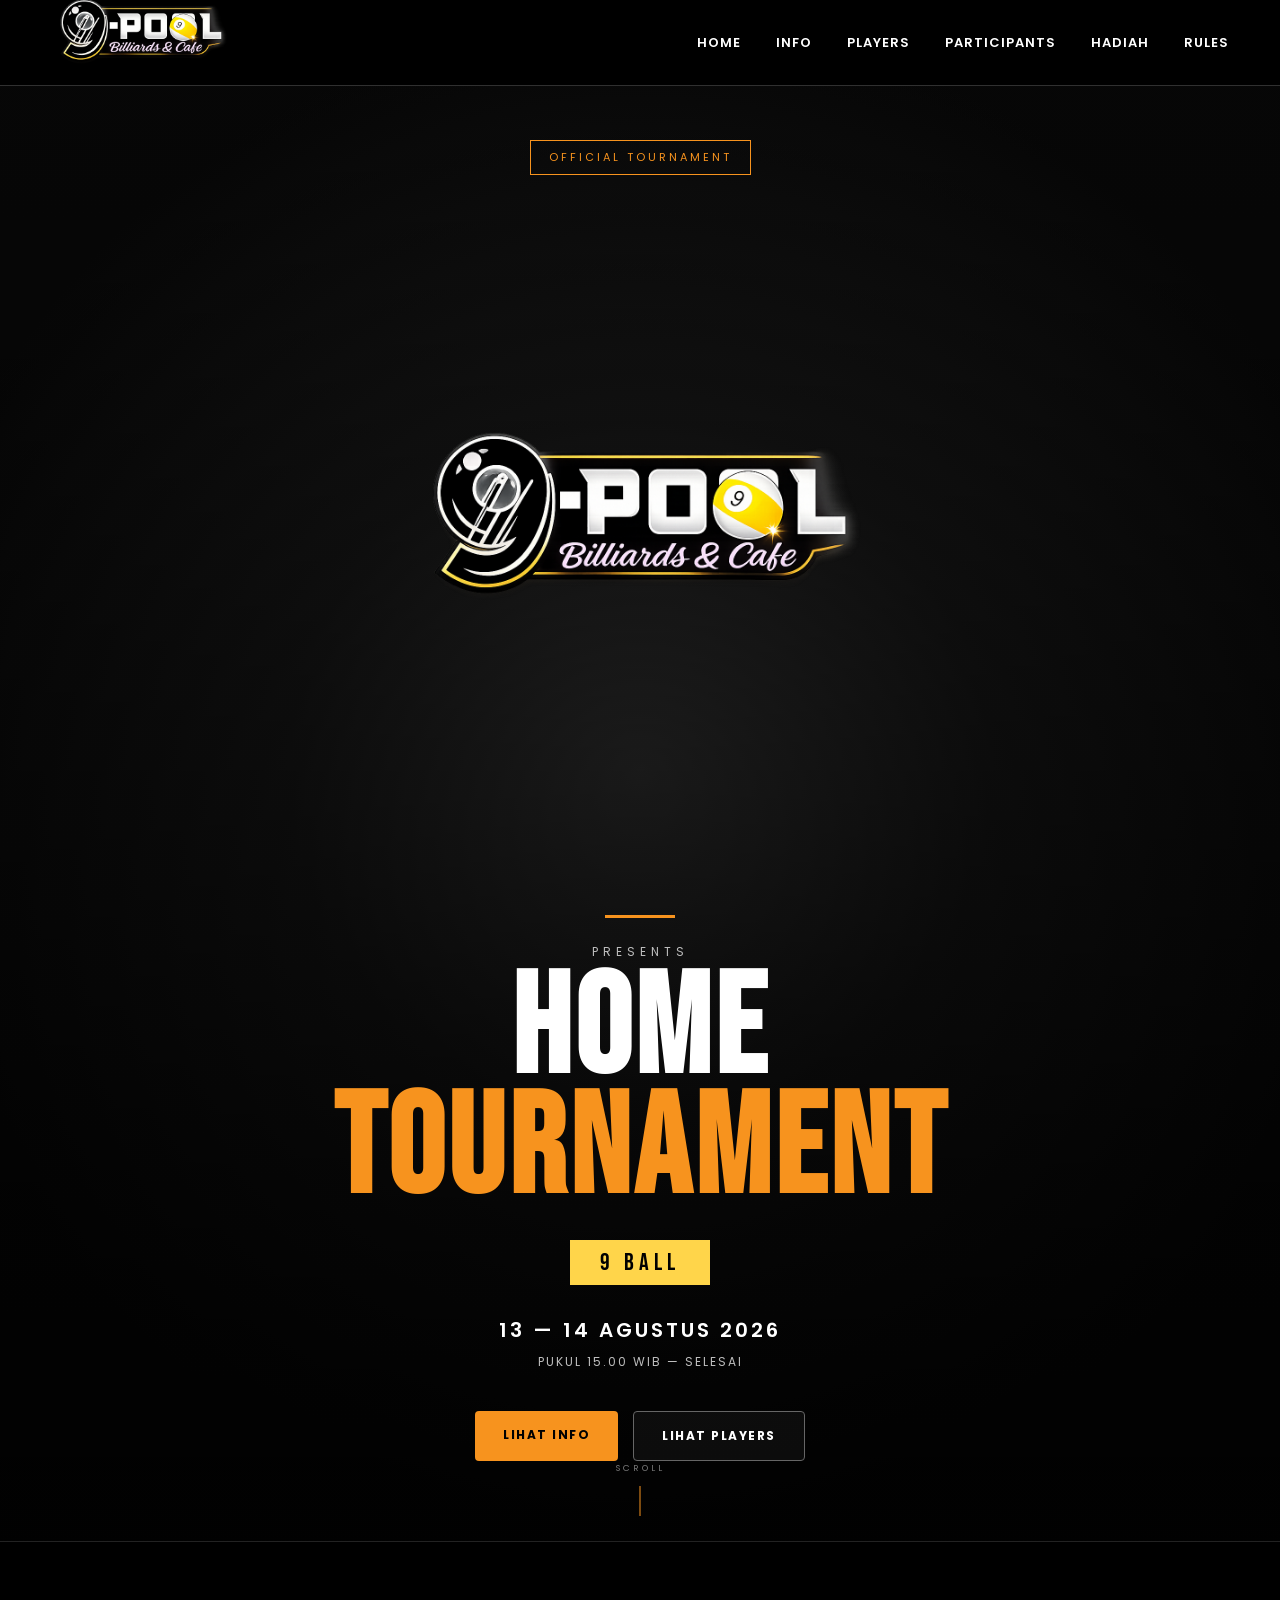
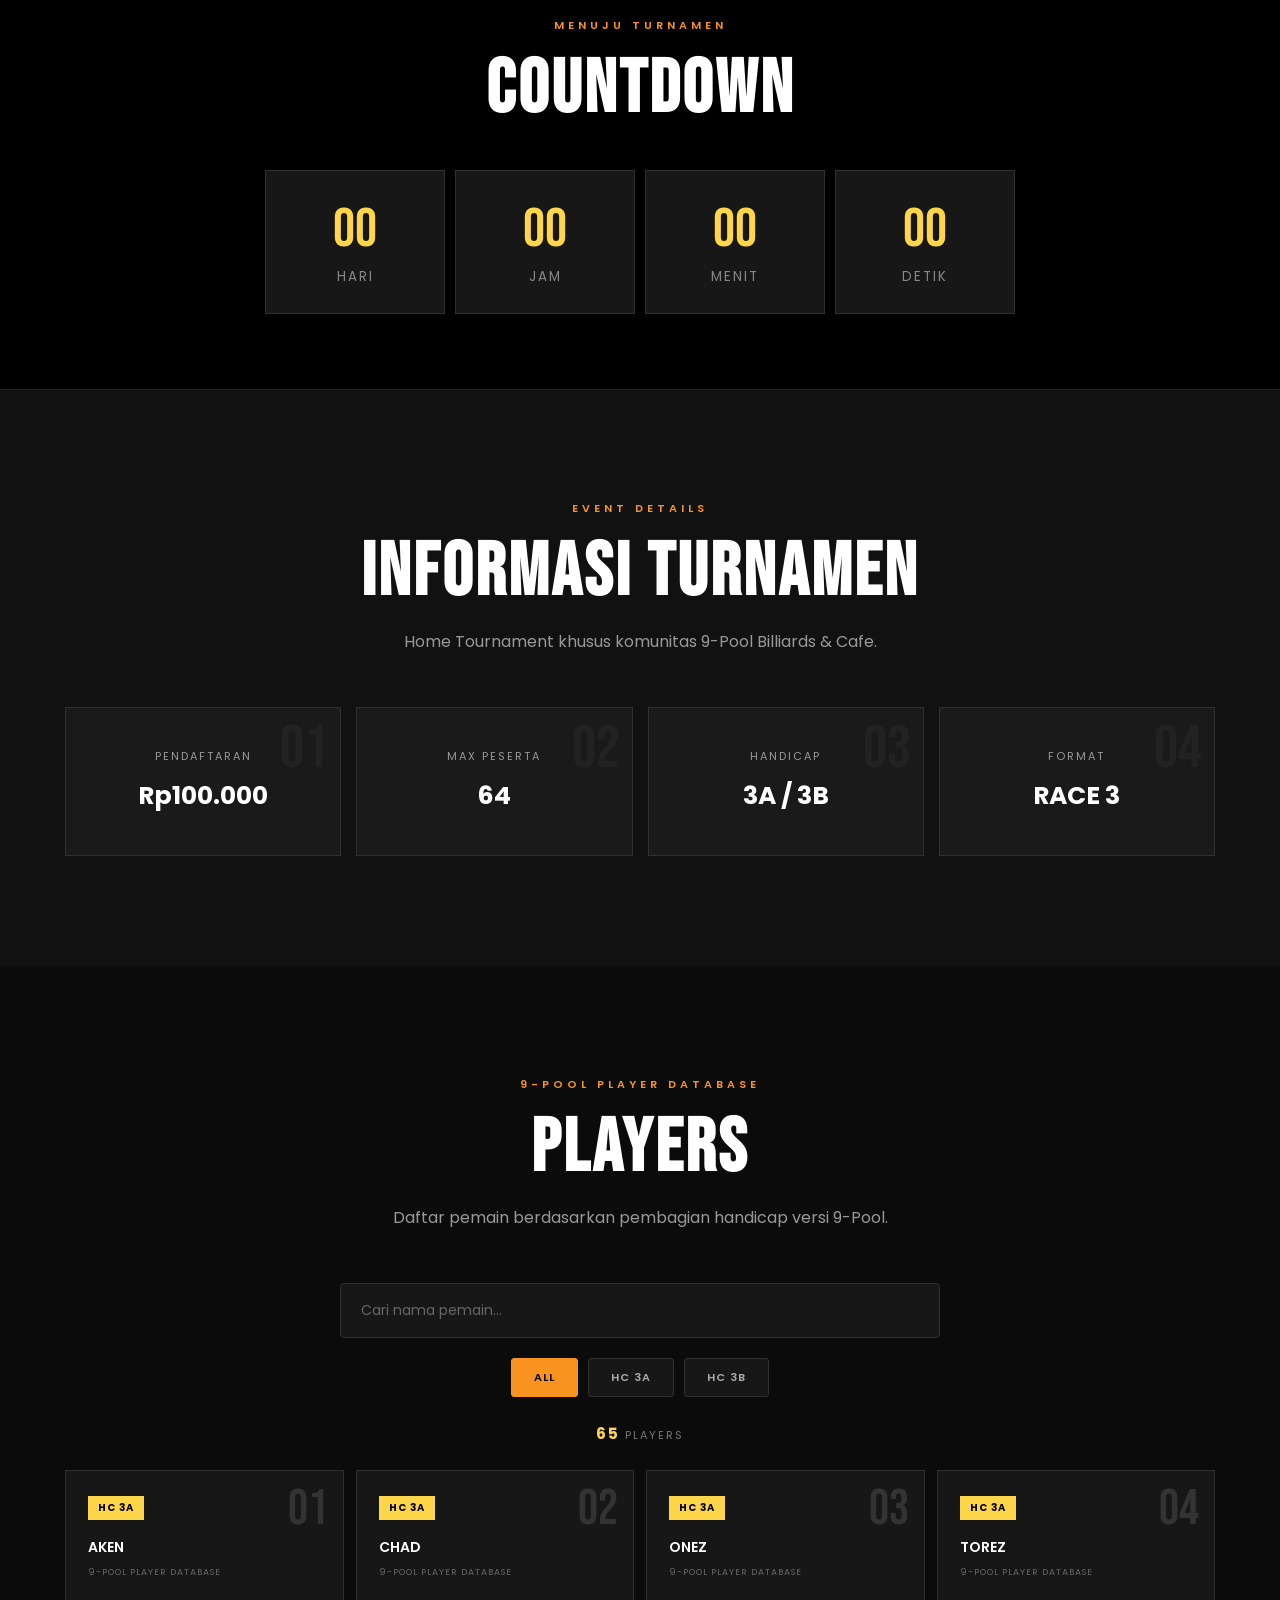
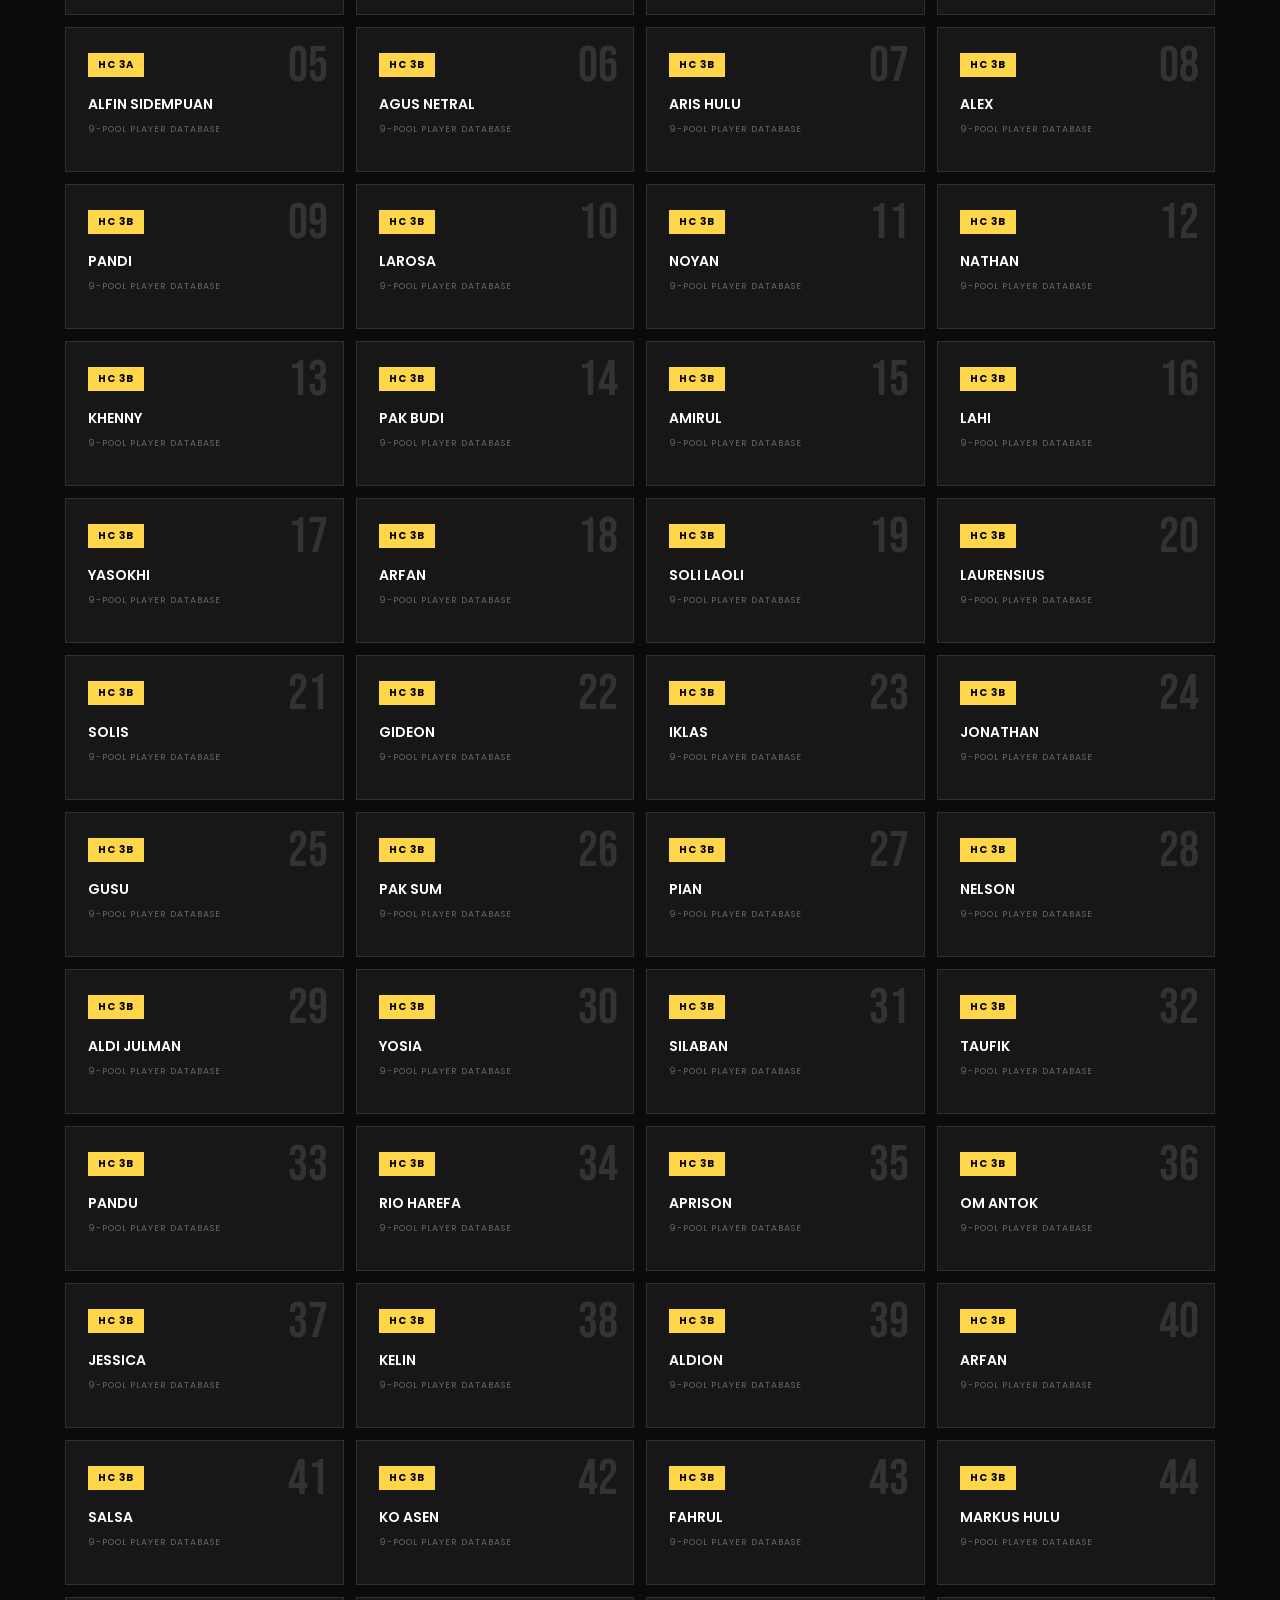
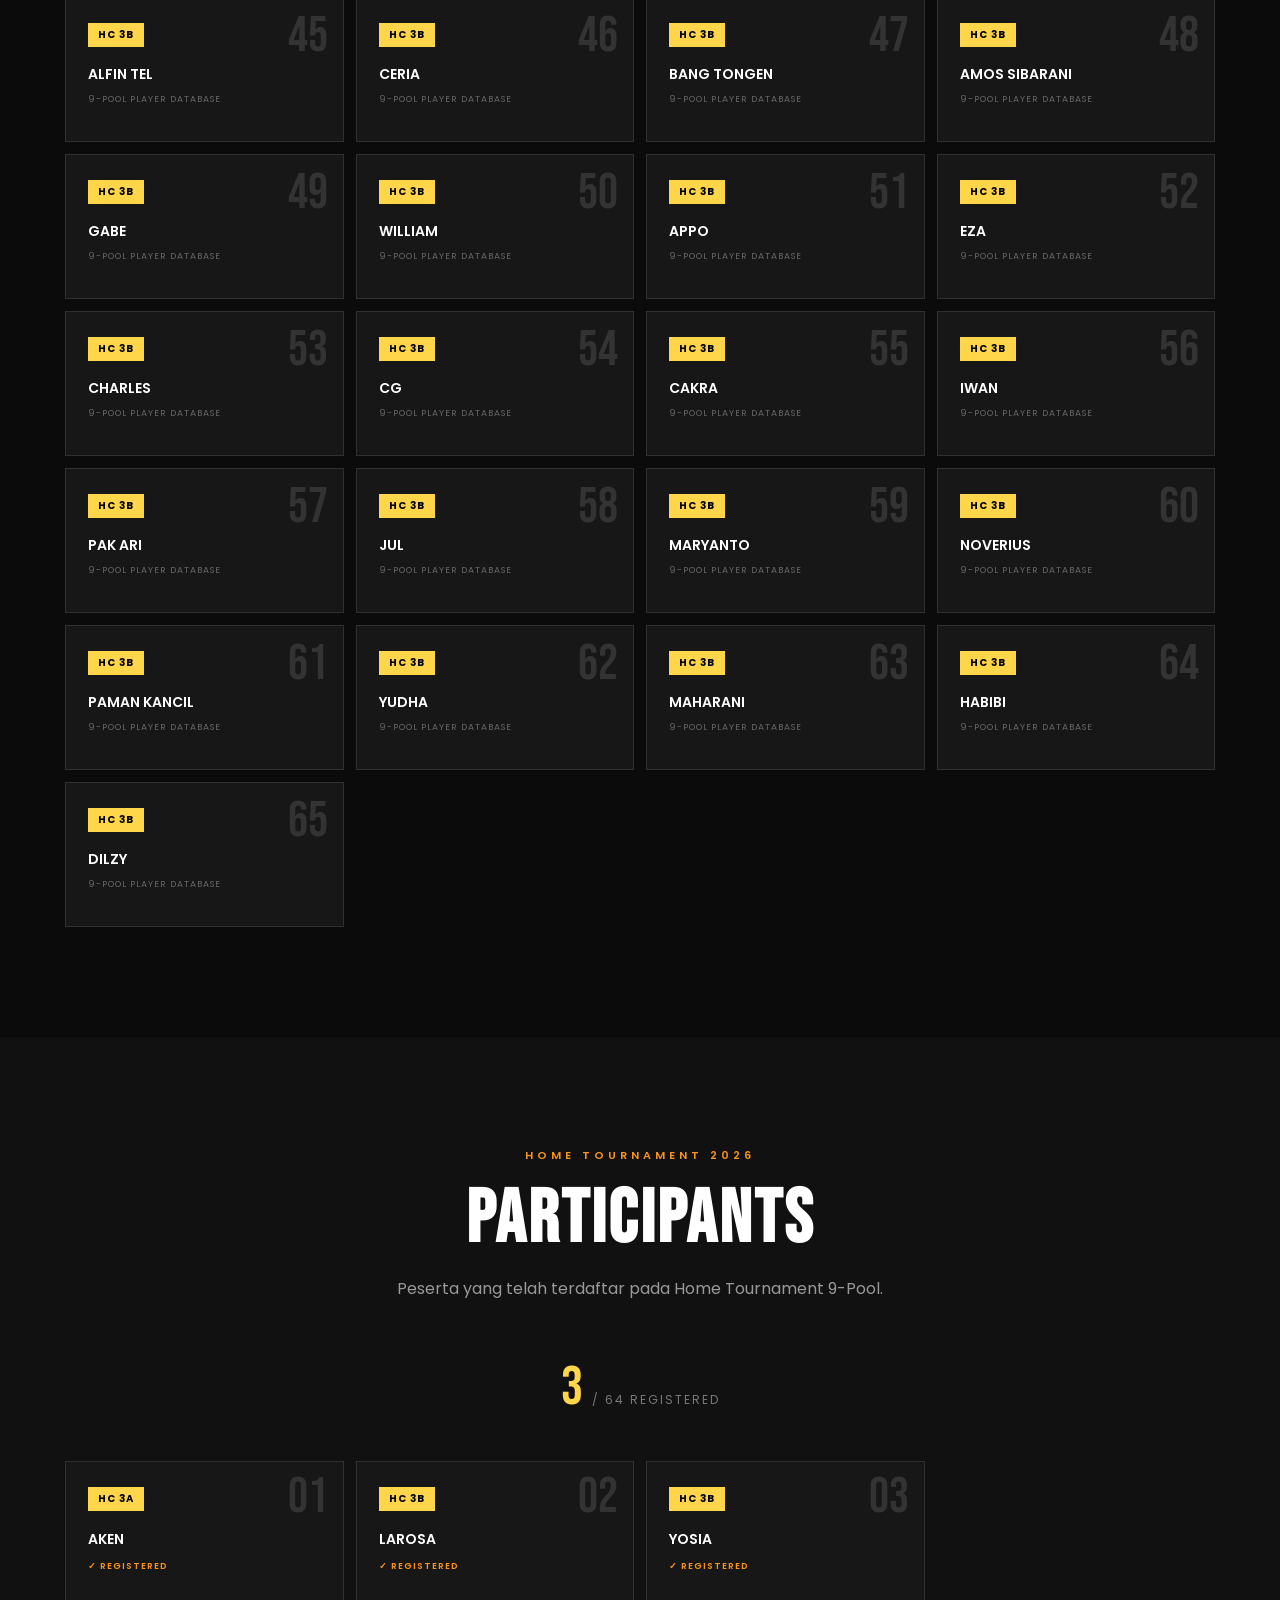
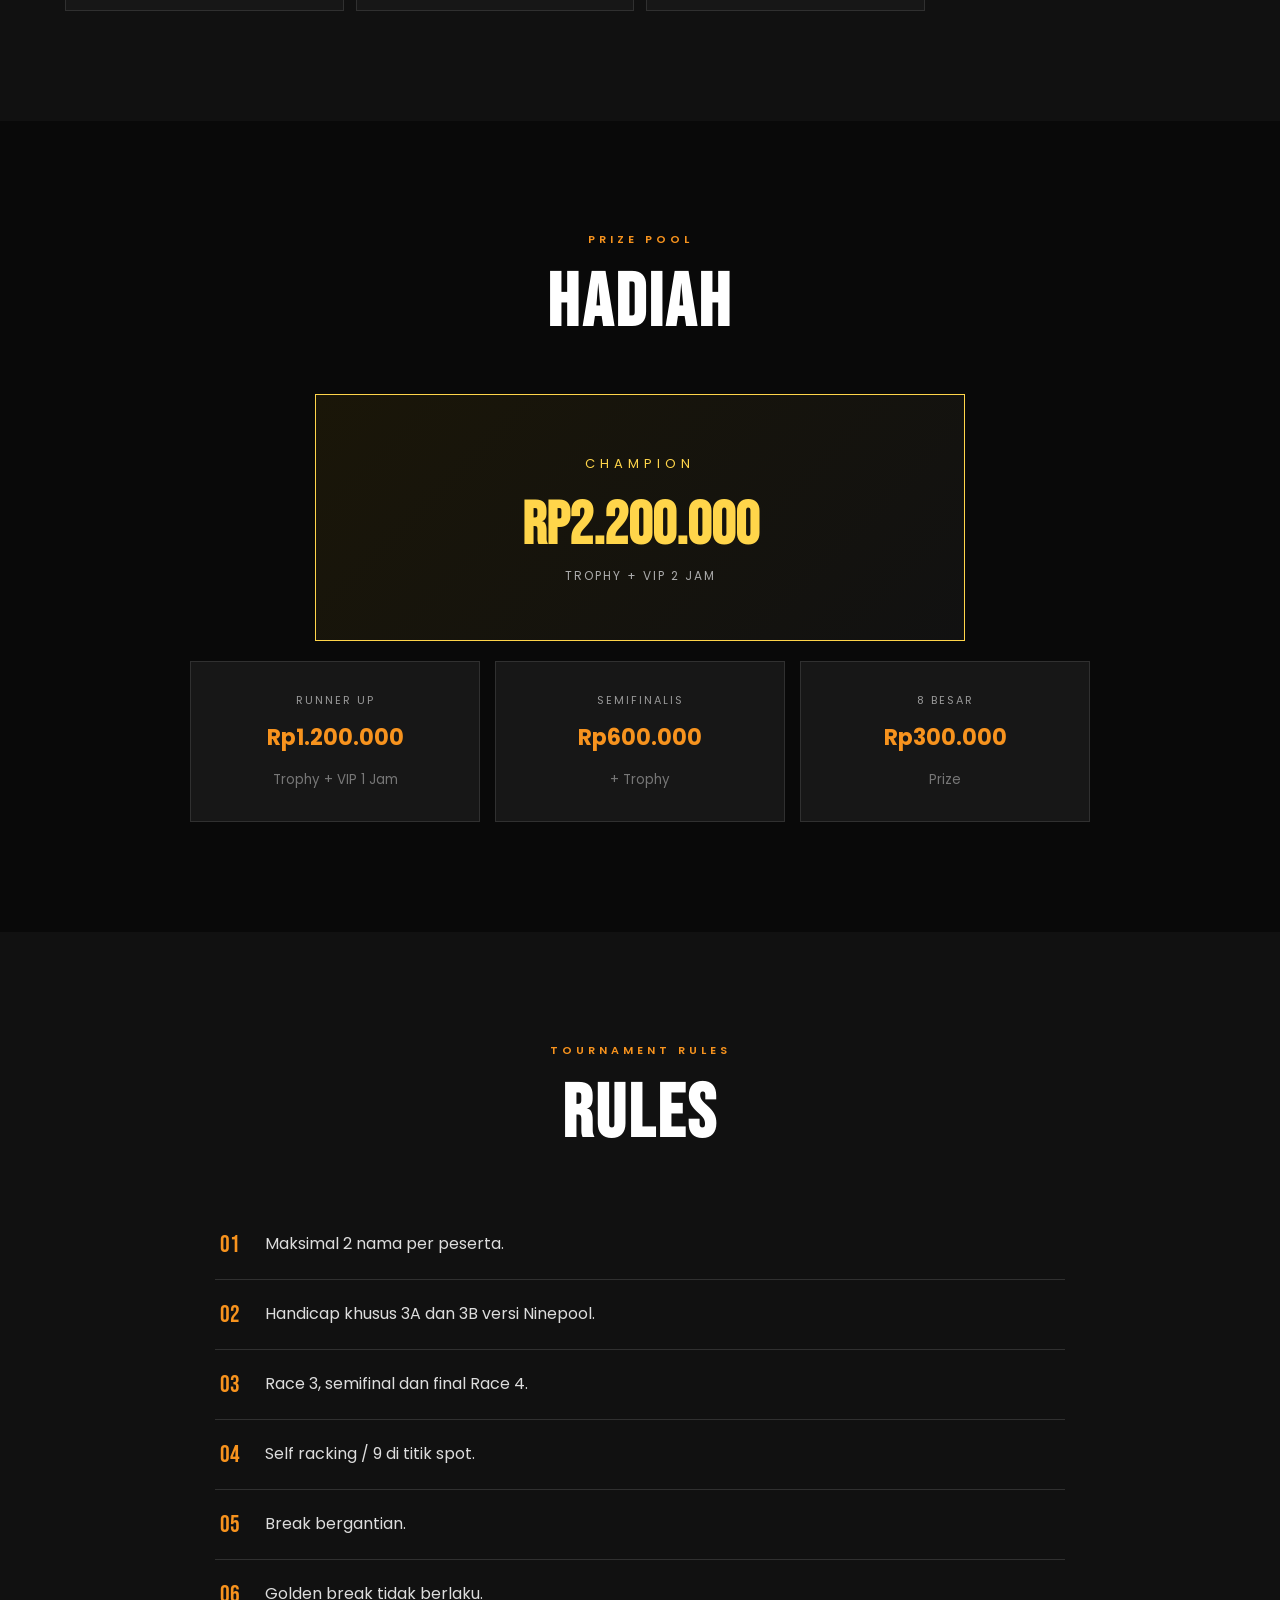
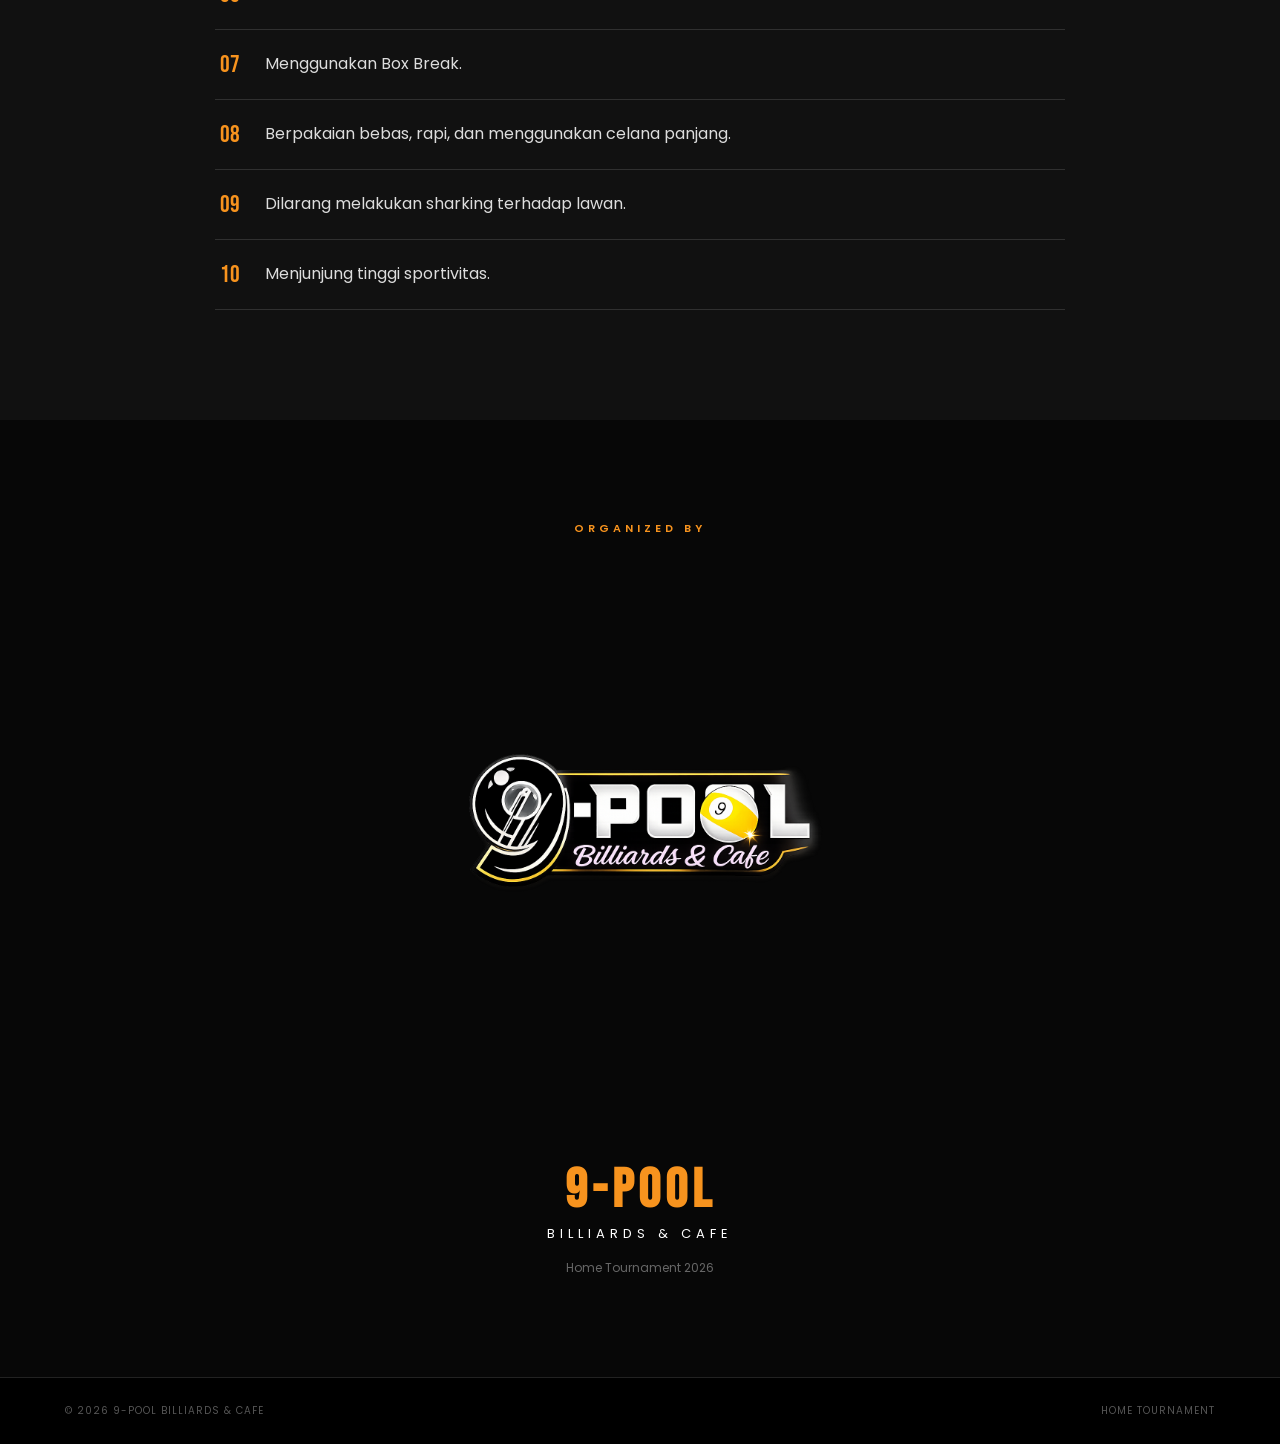
<file: index.html>
<!DOCTYPE html>
<html lang="id">

<head>

    <meta charset="UTF-8">
    <meta name="viewport" content="width=device-width, initial-scale=1.0">

    <title>9-Pool Home Tournament 2026</title>

    <meta name="description"
        content="Official Home Tournament 9-Pool Billiards & Cafe - 13-14 Agustus 2026">

    <link rel="preconnect" href="https://fonts.googleapis.com">
    <link rel="preconnect" href="https://fonts.gstatic.com" crossorigin>

    <link href="https://fonts.googleapis.com/css2?family=Bebas+Neue&family=Poppins:wght@400;500;600;700&display=swap"
        rel="stylesheet">

    <link rel="stylesheet" href="style.css">

</head>


<body>


<!-- =========================
     NAVBAR
========================= -->

<header class="navbar">

    <div class="nav-container">

        <a href="#home" class="brand">

            <img src="images/logo.png" alt="9-Pool Billiards & Cafe">

        </a>


        <nav class="nav-menu">

            <a href="#home">HOME</a>

            <a href="#info">INFO</a>

            <a href="#players">PLAYERS</a>

            <a href="#participants">PARTICIPANTS</a>

            <a href="#prize">HADIAH</a>

            <a href="#rules">RULES</a>

        </nav>


        <button class="menu-button" id="menuButton" aria-label="Buka menu">
            ☰
        </button>

    </div>

</header>



<!-- =========================
     HERO
========================= -->

<section class="hero" id="home">

    <div class="hero-overlay"></div>

    <div class="hero-content">

        <div class="organizer">
            OFFICIAL TOURNAMENT
        </div>


        <img
            src="images/logo.png"
            alt="9-Pool Billiards & Cafe"
            class="hero-logo"
        >


        <div class="hero-line"></div>


        <p class="hero-small">
            PRESENTS
        </p>


        <h1>
            HOME
            <span>TOURNAMENT</span>
        </h1>


        <div class="game-type">
            9 BALL
        </div>


        <p class="event-date">
            13 — 14 AGUSTUS 2026
        </p>


        <p class="event-time">
            PUKUL 15.00 WIB — SELESAI
        </p>


        <div class="hero-buttons">

            <a href="#info" class="button primary-button">
                LIHAT INFO
            </a>

            <a href="#players" class="button secondary-button">
                LIHAT PLAYERS
            </a>

        </div>

    </div>


    <div class="scroll-indicator">

        <span>SCROLL</span>

        <div class="scroll-line"></div>

    </div>

</section>



<!-- =========================
     COUNTDOWN
========================= -->

<section class="countdown-section">

    <div class="section-container">

        <p class="section-label">
            MENUJU TURNAMEN
        </p>


        <h2 class="section-title">
            COUNTDOWN
        </h2>


        <div class="countdown">

            <div class="countdown-box">

                <span id="days">00</span>

                <small>HARI</small>

            </div>


            <div class="countdown-box">

                <span id="hours">00</span>

                <small>JAM</small>

            </div>


            <div class="countdown-box">

                <span id="minutes">00</span>

                <small>MENIT</small>

            </div>


            <div class="countdown-box">

                <span id="seconds">00</span>

                <small>DETIK</small>

            </div>

        </div>

    </div>

</section>



<!-- =========================
     TOURNAMENT INFO
========================= -->

<section class="section dark-section" id="info">

    <div class="section-container">

        <p class="section-label">
            EVENT DETAILS
        </p>


        <h2 class="section-title">
            INFORMASI TURNAMEN
        </h2>


        <p class="section-description">
            Home Tournament khusus komunitas
            9-Pool Billiards & Cafe.
        </p>


        <div class="info-grid">


            <div class="info-card">

                <span class="card-number">
                    01
                </span>

                <p>
                    PENDAFTARAN
                </p>

                <h3>
                    Rp100.000
                </h3>

            </div>


            <div class="info-card">

                <span class="card-number">
                    02
                </span>

                <p>
                    MAX PESERTA
                </p>

                <h3>
                    64
                </h3>

            </div>


            <div class="info-card">

                <span class="card-number">
                    03
                </span>

                <p>
                    HANDICAP
                </p>

                <h3>
                    3A / 3B
                </h3>

            </div>


            <div class="info-card">

                <span class="card-number">
                    04
                </span>

                <p>
                    FORMAT
                </p>

                <h3>
                    RACE 3
                </h3>

            </div>

        </div>

    </div>

</section>



<!-- =========================
     PLAYERS
========================= -->

<section class="section players-section" id="players">

    <div class="section-container">

        <p class="section-label">
            9-POOL PLAYER DATABASE
        </p>


        <h2 class="section-title">
            PLAYERS
        </h2>


        <p class="section-description">
            Daftar pemain berdasarkan pembagian handicap
            versi 9-Pool.
        </p>


        <!-- SEARCH -->

        <div class="player-search">

            <input
                type="text"
                id="playerSearch"
                placeholder="Cari nama pemain..."
                autocomplete="off"
            >

        </div>


        <!-- FILTER -->

        <div class="player-filter">

            <button
                class="filter-button active"
                data-filter="ALL"
            >
                ALL
            </button>


            <button
                class="filter-button"
                data-filter="3A"
            >
                HC 3A
            </button>


            <button
                class="filter-button"
                data-filter="3B"
            >
                HC 3B
            </button>

        </div>


        <!-- PLAYER COUNT -->

        <div class="player-count">

            <span id="playerCount">
                0
            </span>

            PLAYERS

        </div>


        <!-- PLAYER LIST -->

        <div
            class="players-grid"
            id="playersGrid"
        ></div>


        <div
            class="no-player"
            id="noPlayer"
        >
            Pemain tidak ditemukan.
        </div>

    </div>

</section>
<!-- =========================
     REGISTERED PARTICIPANTS
========================= -->

<section class="section registered-section" id="participants">

    <div class="section-container">

        <p class="section-label">
            HOME TOURNAMENT 2026
        </p>

        <h2 class="section-title">
            PARTICIPANTS
        </h2>

        <p class="section-description">
            Peserta yang telah terdaftar pada
            Home Tournament 9-Pool.
        </p>

        <div class="participant-summary">

            <span id="participantCount">0</span>

            <span>/ 64 REGISTERED</span>

        </div>


        <div
            class="participants-grid"
            id="participantsGrid"
        ></div>


        <div
            class="no-participant"
            id="noParticipant"
        >
            Belum ada peserta yang terdaftar.
        </div>

    </div>

</section>


<!-- =========================
     PRIZE
========================= -->

<section class="section prize-section" id="prize">

    <div class="section-container">

        <p class="section-label">
            PRIZE POOL
        </p>


        <h2 class="section-title">
            HADIAH
        </h2>


        <div class="champion-card">

            <span class="champion-label">
                CHAMPION
            </span>


            <h3>
                Rp2.200.000
            </h3>


            <p>
                TROPHY + VIP 2 JAM
            </p>

        </div>


        <div class="prize-grid">


            <div class="prize-card">

                <span>
                    RUNNER UP
                </span>

                <strong>
                    Rp1.200.000
                </strong>

                <small>
                    Trophy + VIP 1 Jam
                </small>

            </div>


            <div class="prize-card">

                <span>
                    SEMIFINALIS
                </span>

                <strong>
                    Rp600.000
                </strong>

                <small>
                    + Trophy
                </small>

            </div>


            <div class="prize-card">

                <span>
                    8 BESAR
                </span>

                <strong>
                    Rp300.000
                </strong>

                <small>
                    Prize
                </small>

            </div>

        </div>

    </div>

</section>



<!-- =========================
     RULES
========================= -->

<section class="section dark-section" id="rules">

    <div class="section-container">

        <p class="section-label">
            TOURNAMENT RULES
        </p>


        <h2 class="section-title">
            RULES
        </h2>


        <div class="rules-list">


            <div class="rule">

                <span>01</span>

                <p>
                    Maksimal 2 nama per peserta.
                </p>

            </div>


            <div class="rule">

                <span>02</span>

                <p>
                    Handicap khusus 3A dan 3B versi Ninepool.
                </p>

            </div>


            <div class="rule">

                <span>03</span>

                <p>
                    Race 3, semifinal dan final Race 4.
                </p>

            </div>


            <div class="rule">

                <span>04</span>

                <p>
                    Self racking / 9 di titik spot.
                </p>

            </div>


            <div class="rule">

                <span>05</span>

                <p>
                    Break bergantian.
                </p>

            </div>


            <div class="rule">

                <span>06</span>

                <p>
                    Golden break tidak berlaku.
                </p>

            </div>


            <div class="rule">

                <span>07</span>

                <p>
                    Menggunakan Box Break.
                </p>

            </div>


            <div class="rule">

                <span>08</span>

                <p>
                    Berpakaian bebas, rapi, dan menggunakan celana panjang.
                </p>

            </div>


            <div class="rule">

                <span>09</span>

                <p>
                    Dilarang melakukan sharking terhadap lawan.
                </p>

            </div>


            <div class="rule">

                <span>10</span>

                <p>
                    Menjunjung tinggi sportivitas.
                </p>

            </div>


        </div>

    </div>

</section>



<!-- =========================
     ORGANIZER
========================= -->

<section class="organizer-section">

    <div class="section-container">

        <p class="section-label">
            ORGANIZED BY
        </p>


        <img
            src="images/logo.png"
            alt="9-Pool Billiards & Cafe"
            class="footer-logo"
        >


        <h2>
            9-POOL
        </h2>


        <p class="organizer-name">
            BILLIARDS & CAFE
        </p>


        <p class="organizer-description">
            Home Tournament 2026
        </p>

    </div>

</section>



<!-- =========================
     FOOTER
========================= -->

<footer>

    <div class="footer-container">

        <p>
            © 2026 9-POOL BILLIARDS & CAFE
        </p>


        <p>
            HOME TOURNAMENT
        </p>

    </div>

</footer>



<script src="script.js"></script>

</body>

</html>
</file>
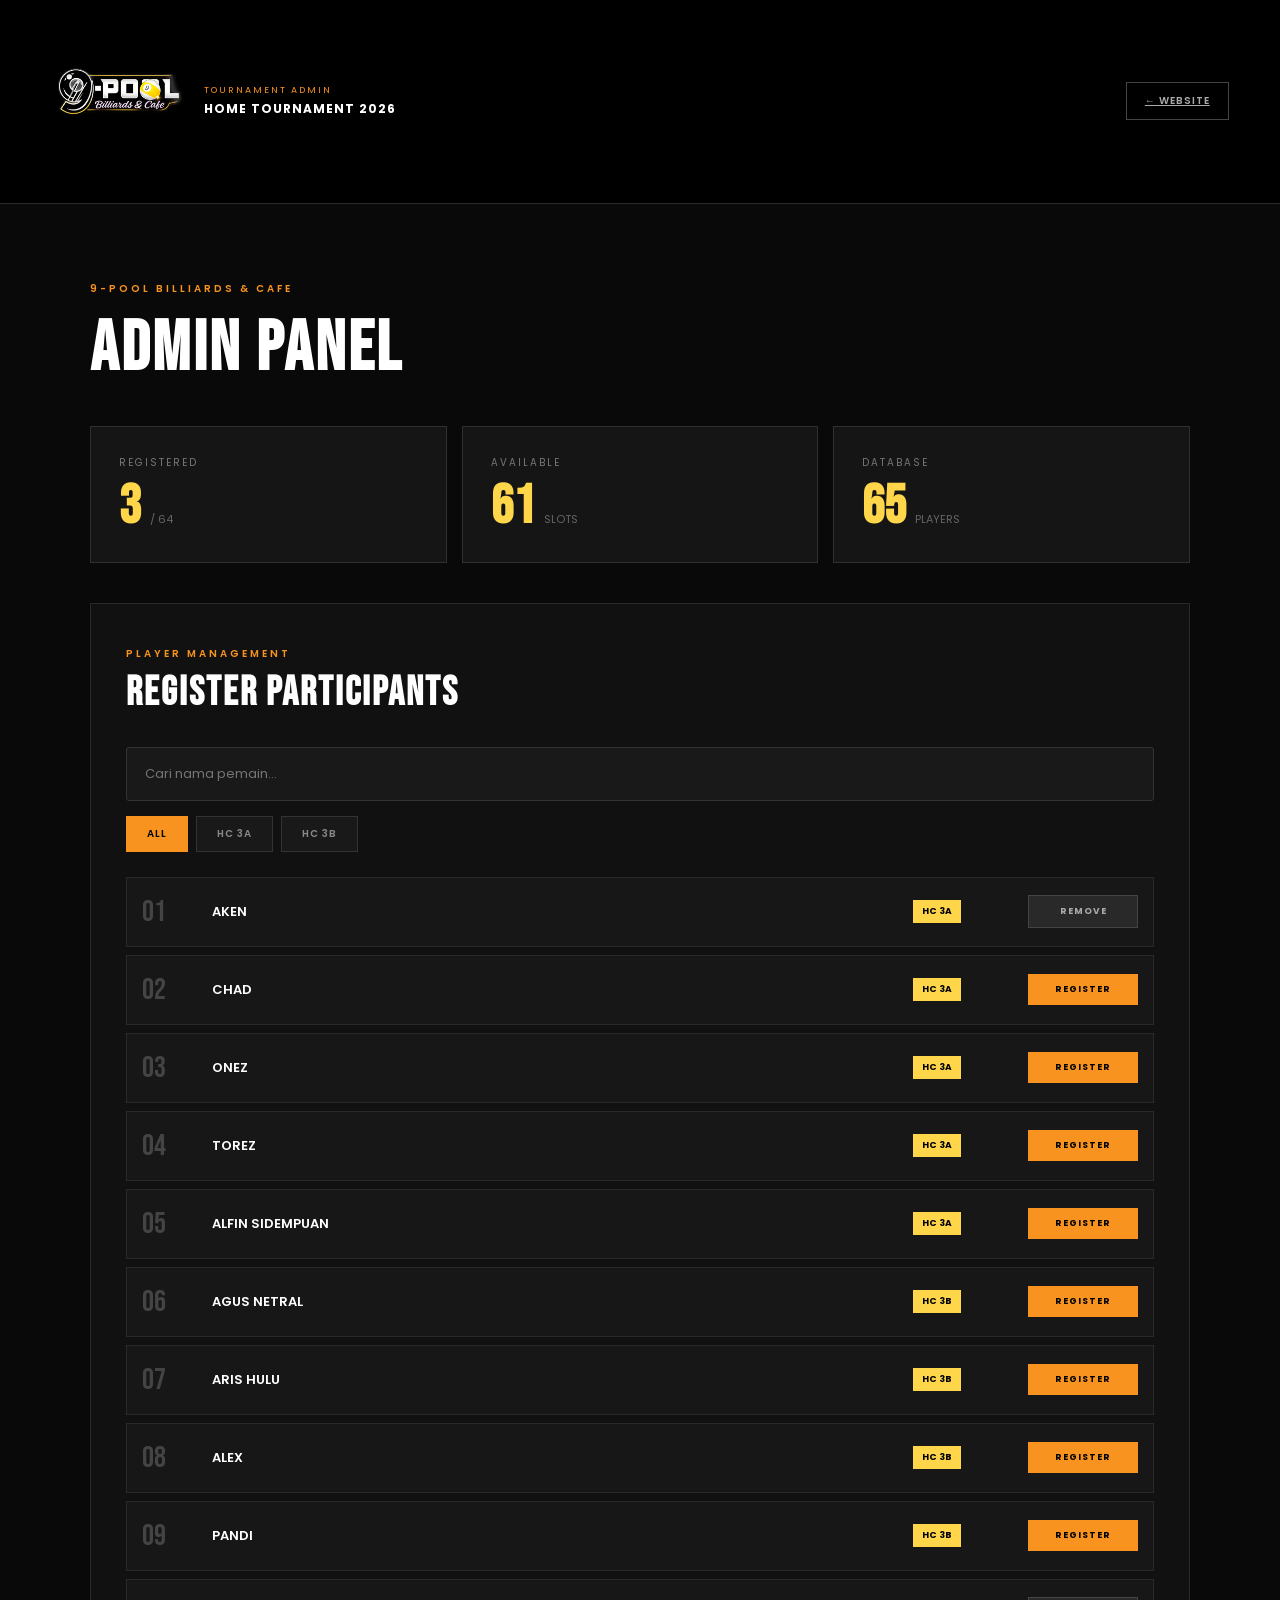
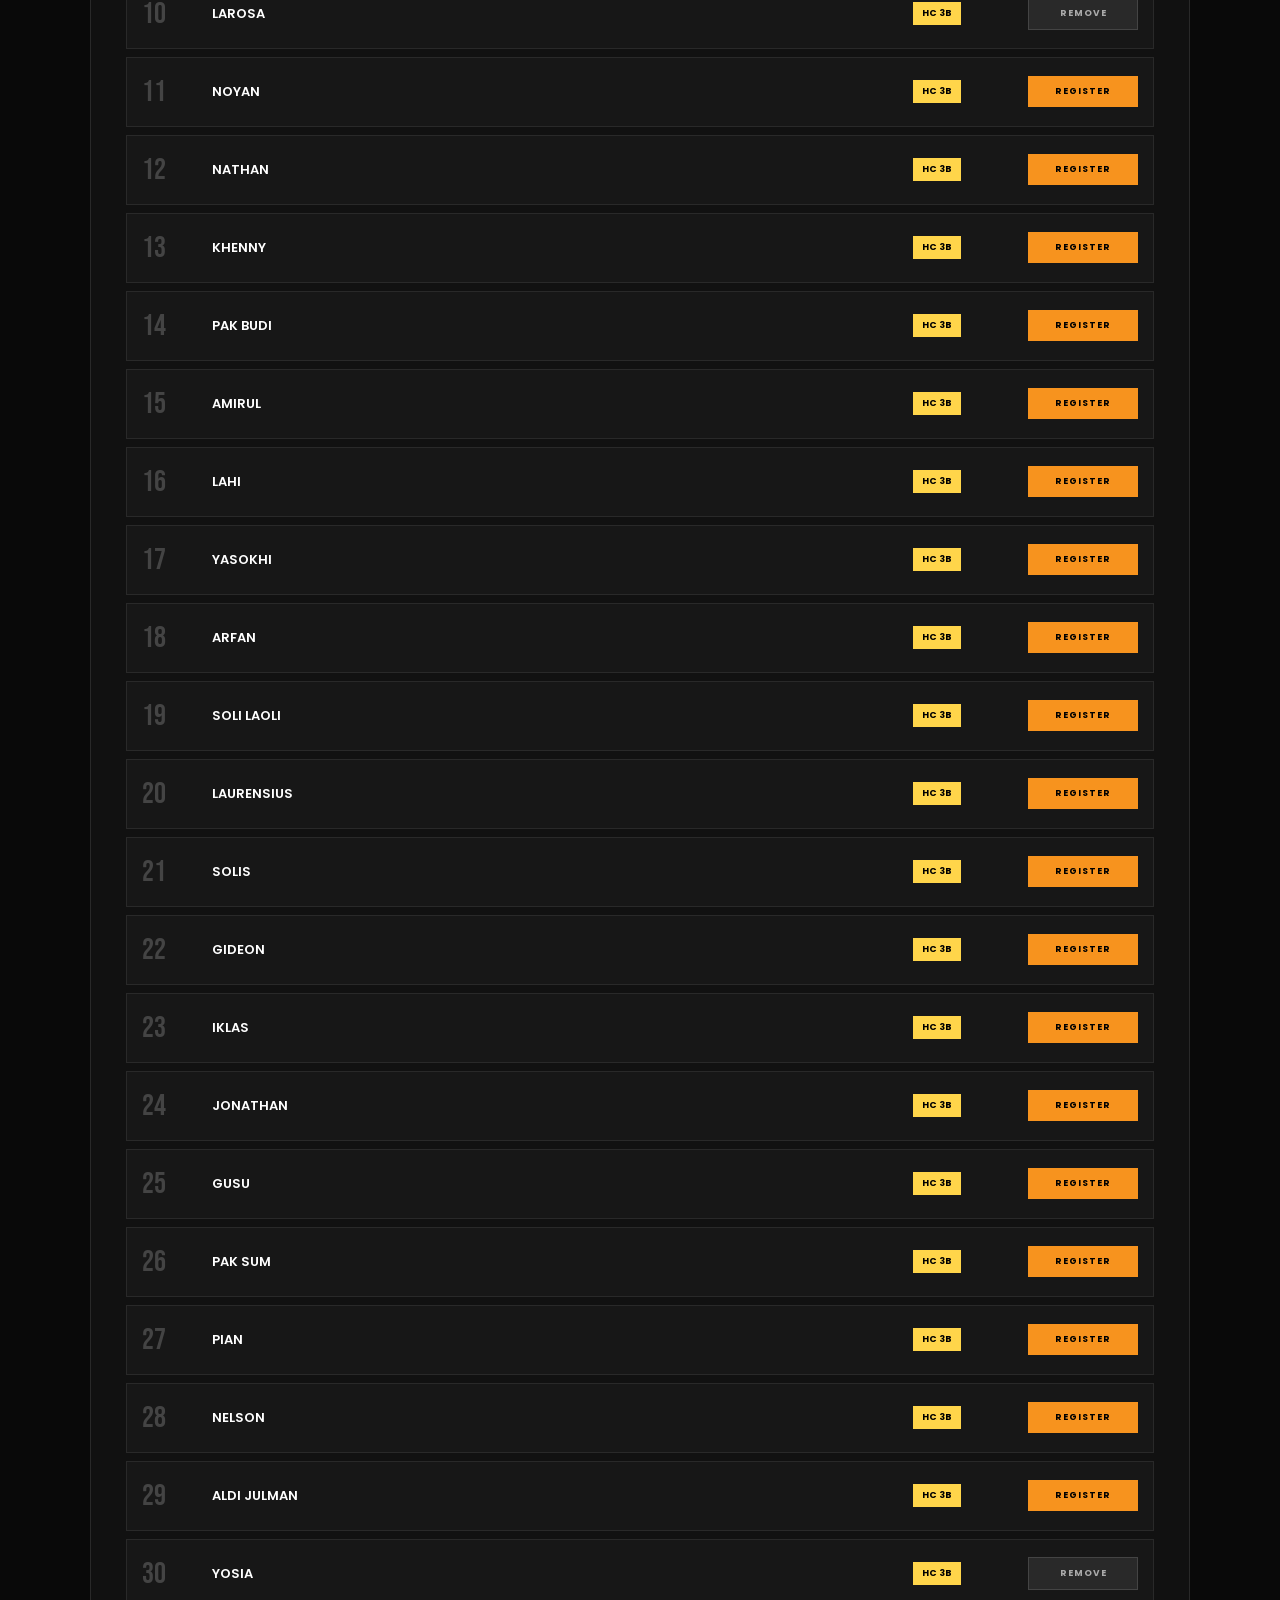
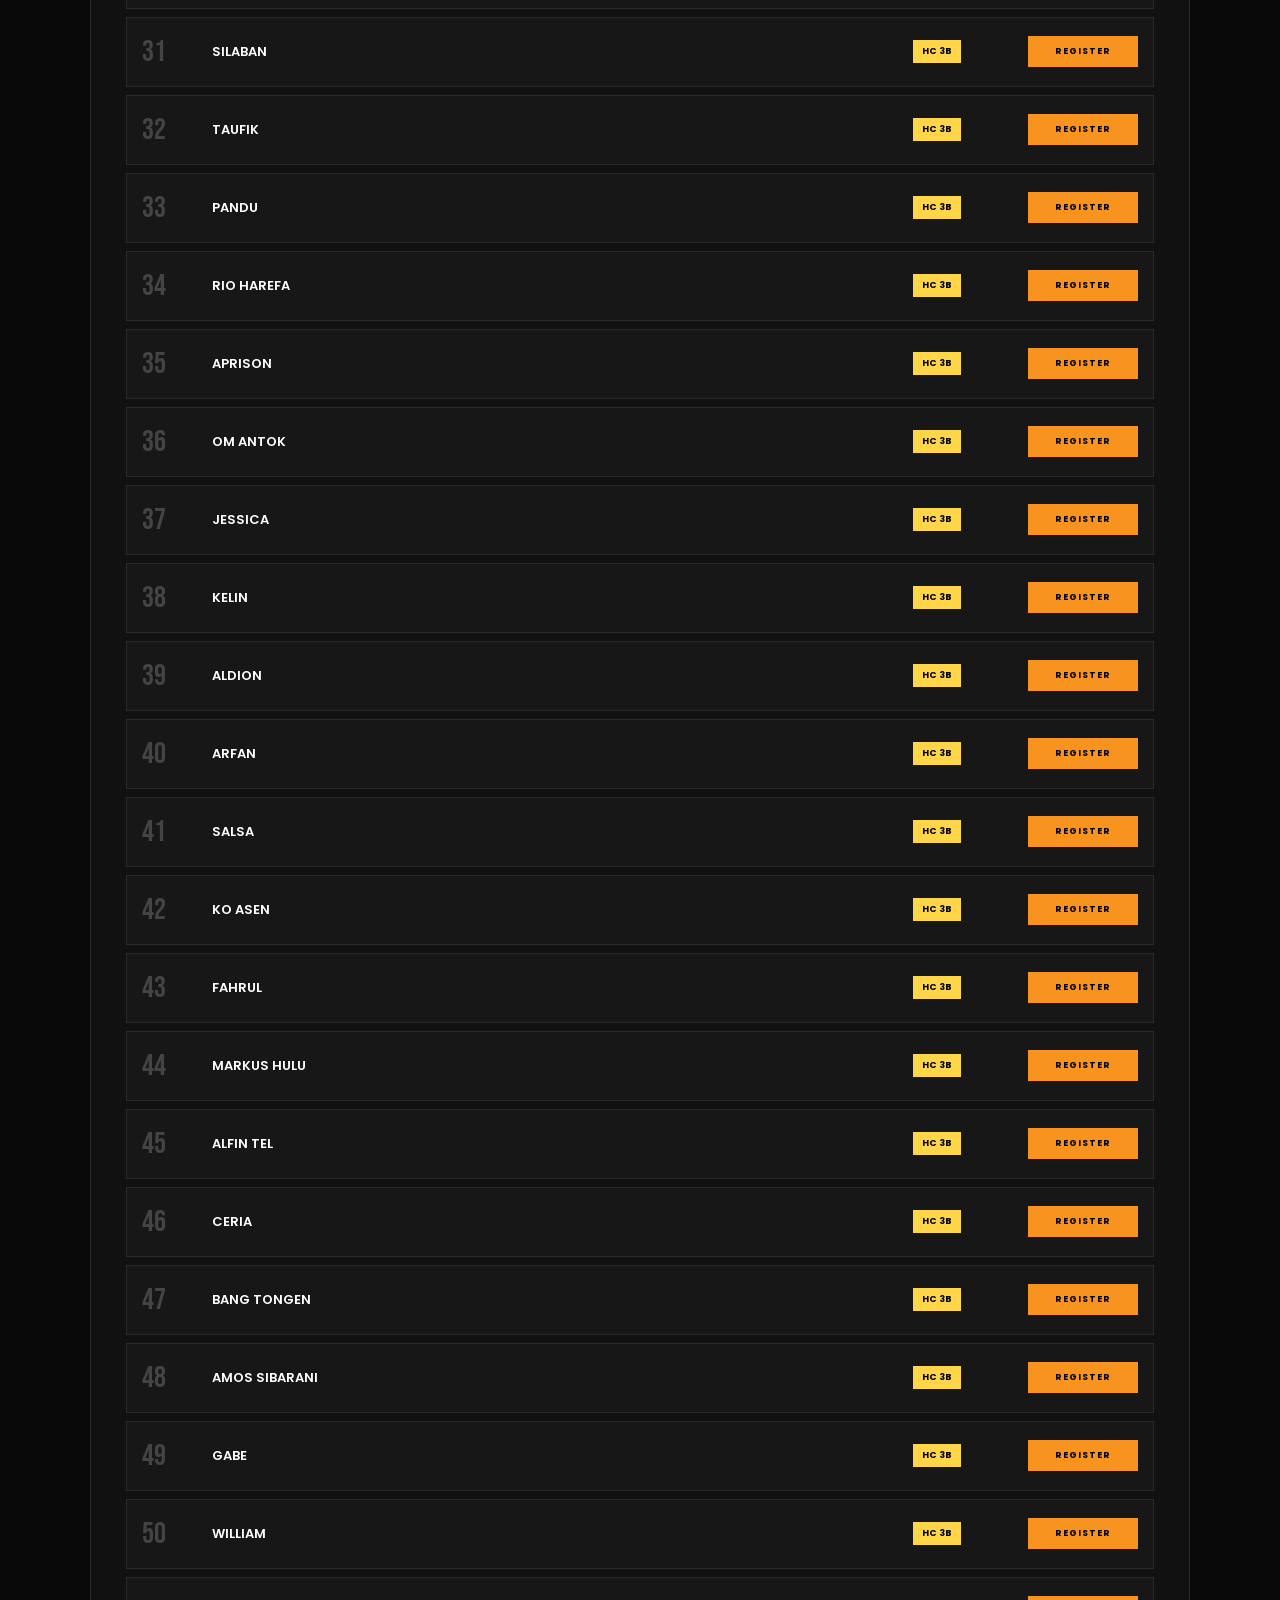
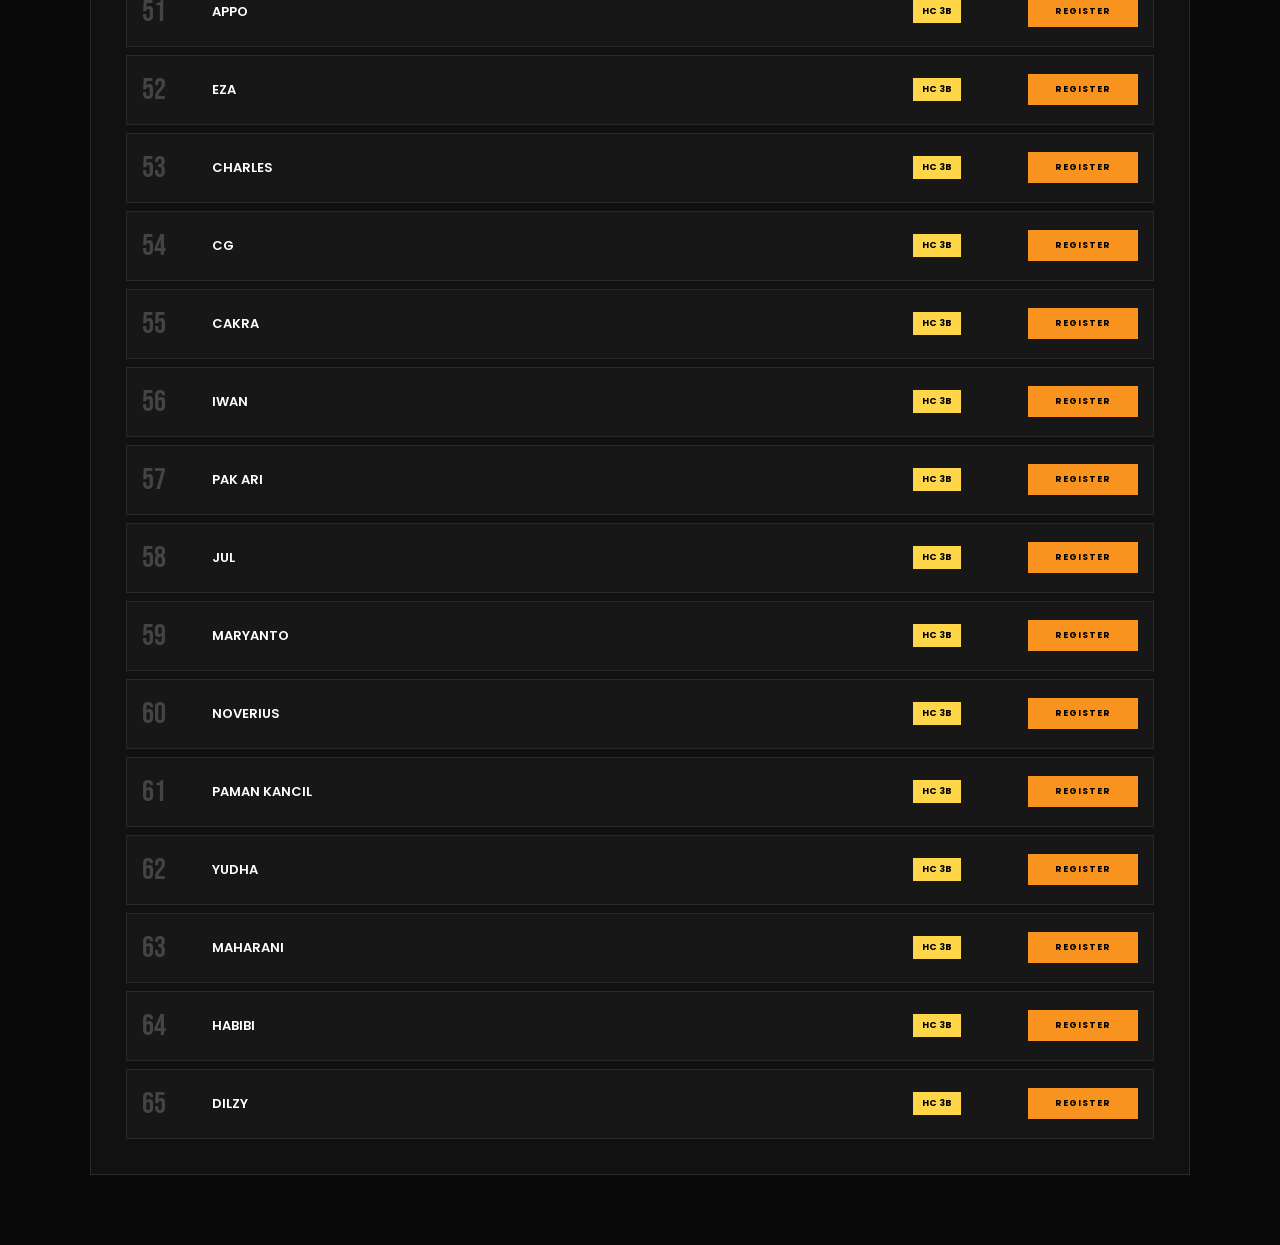
<file: admin.html>
<!DOCTYPE html>
<html lang="id">

<head>

    <meta charset="UTF-8">

    <meta
        name="viewport"
        content="width=device-width, initial-scale=1.0"
    >

    <title>9-Pool Tournament Admin</title>

    <link rel="preconnect" href="https://fonts.googleapis.com">

    <link
        href="https://fonts.googleapis.com/css2?family=Bebas+Neue&family=Poppins:wght@400;500;600;700&display=swap"
        rel="stylesheet"
    >

    <link rel="stylesheet" href="admin.css">

</head>


<body>


<!-- =========================
     ADMIN HEADER
========================= -->

<header class="admin-header">

    <div class="admin-header-inner">

        <div class="admin-brand">

            <img
                src="images/logo.png"
                alt="9-Pool Billiards & Cafe"
            >

            <div>

                <span>
                    TOURNAMENT ADMIN
                </span>

                <strong>
                    HOME TOURNAMENT 2026
                </strong>

            </div>

        </div>


        <a
            href="index.html"
            class="back-button"
        >
            ← WEBSITE
        </a>

    </div>

</header>



<!-- =========================
     DASHBOARD
========================= -->

<main class="admin-main">


    <section class="admin-dashboard">


        <div class="dashboard-title">

            <span class="section-label">
                9-POOL BILLIARDS & CAFE
            </span>

            <h1>
                ADMIN PANEL
            </h1>

        </div>


        <!-- SUMMARY -->

        <div class="summary-grid">


            <div class="summary-card">

                <span>
                    REGISTERED
                </span>

                <strong id="registeredCount">
                    0
                </strong>

                <small>
                    / 64
                </small>

            </div>


            <div class="summary-card">

                <span>
                    AVAILABLE
                </span>

                <strong id="availableCount">
                    64
                </strong>

                <small>
                    SLOTS
                </small>

            </div>


            <div class="summary-card">

                <span>
                    DATABASE
                </span>

                <strong id="databaseCount">
                    0
                </strong>

                <small>
                    PLAYERS
                </small>

            </div>


        </div>



        <!-- PLAYER MANAGEMENT -->

        <div class="management-panel">


            <div class="panel-header">

                <div>

                    <span class="section-label">
                        PLAYER MANAGEMENT
                    </span>

                    <h2>
                        REGISTER PARTICIPANTS
                    </h2>

                </div>

            </div>


            <!-- SEARCH -->

            <div class="admin-search">

                <input
                    type="text"
                    id="adminSearch"
                    placeholder="Cari nama pemain..."
                    autocomplete="off"
                >

            </div>


            <!-- FILTER -->

            <div class="admin-filter">

                <button
                    class="admin-filter-button active"
                    data-filter="ALL"
                >
                    ALL
                </button>


                <button
                    class="admin-filter-button"
                    data-filter="3A"
                >
                    HC 3A
                </button>


                <button
                    class="admin-filter-button"
                    data-filter="3B"
                >
                    HC 3B
                </button>

            </div>


            <!-- PLAYER LIST -->

            <div
                class="admin-player-list"
                id="adminPlayerList"
            ></div>


            <div
                class="admin-empty"
                id="adminEmpty"
            >
                Pemain tidak ditemukan.
            </div>


        </div>


    </section>

</main>



<!-- =========================
     JAVASCRIPT
========================= -->

<script src="players-data.js"></script>
<script src="admin.js"></script>

</body>

</html>
</file>
<file: style.css>
/* ==============================
   RESET
================================ */

* {
    margin: 0;
    padding: 0;
    box-sizing: border-box;
}

html {
    scroll-behavior: smooth;
}

body {
    background: #0b0b0b;
    color: #ffffff;
    font-family: "Poppins", sans-serif;
    overflow-x: hidden;
}

a {
    text-decoration: none;
    color: inherit;
}


/* ==============================
   NAVBAR
================================ */

.navbar {
    position: fixed;
    top: 0;
    left: 0;
    width: 100%;
    z-index: 1000;
    background: rgba(0, 0, 0, 0.92);
    border-bottom: 1px solid #303030;
}

.nav-container {
    width: 92%;
    max-width: 1250px;
    height: 85px;
    margin: auto;

    display: flex;
    align-items: center;
    justify-content: space-between;
}

.brand img {
    width: 180px;
    display: block;
}

.nav-menu {
    display: flex;
    align-items: center;
    gap: 35px;
}

.nav-menu a {
    font-size: 13px;
    font-weight: 600;
    letter-spacing: 1px;
    transition: 0.3s;
}

.nav-menu a:hover {
    color: #f7931e;
}

.menu-button {
    display: none;
    border: 0;
    background: transparent;
    color: white;
    font-size: 28px;
    cursor: pointer;
}


/* ==============================
   HERO
================================ */

.hero {
    min-height: 100vh;

    position: relative;

    display: flex;
    align-items: center;
    justify-content: center;

    text-align: center;

    padding: 140px 20px 80px;

    background:
        radial-gradient(
            circle at center,
            #333333 0%,
            #171717 35%,
            #080808 75%
        );
}

.hero-overlay {
    position: absolute;
    inset: 0;

    background:
        linear-gradient(
            to bottom,
            rgba(0,0,0,0.15),
            rgba(0,0,0,0.85)
        );
}

.hero-content {
    position: relative;
    z-index: 2;

    max-width: 900px;
}

.organizer {
    display: inline-block;

    padding: 8px 18px;

    border: 1px solid #f7931e;

    color: #f7931e;

    font-size: 11px;

    letter-spacing: 3px;

    margin-bottom: 25px;
}

.hero-logo {
    display: block;

    width: min(460px, 85%);

    margin: 0 auto 25px;
}

.hero-line {
    width: 70px;
    height: 3px;

    margin: 10px auto 25px;

    background: #f7931e;
}

.hero-small {
    font-size: 12px;

    letter-spacing: 5px;

    color: #bdbdbd;

    margin-bottom: 10px;
}

.hero h1 {
    font-family: "Bebas Neue", sans-serif;

    font-size: clamp(70px, 11vw, 145px);

    letter-spacing: 4px;

    line-height: 0.85;
}

.hero h1 span {
    display: block;

    color: #f7931e;
}

.game-type {
    display: inline-block;

    margin-top: 30px;

    padding: 8px 30px;

    background: #ffd54a;

    color: #000;

    font-family: "Bebas Neue", sans-serif;

    font-size: 24px;

    letter-spacing: 5px;
}

.event-date {
    margin-top: 30px;

    font-size: 20px;

    font-weight: 600;

    letter-spacing: 3px;
}

.event-time {
    margin-top: 8px;

    color: #bdbdbd;

    font-size: 12px;

    letter-spacing: 2px;
}


/* ==============================
   BUTTON
================================ */

.hero-buttons {
    margin-top: 40px;

    display: flex;

    justify-content: center;

    gap: 15px;
}

.button {
    padding: 15px 28px;

    font-size: 12px;

    font-weight: 700;

    letter-spacing: 1.5px;

    border-radius: 4px;

    transition: 0.3s;
}

.primary-button {
    background: #f7931e;

    color: #000;
}

.primary-button:hover {
    background: #ffd54a;

    transform: translateY(-3px);
}

.secondary-button {
    border: 1px solid #666;

    background: rgba(255,255,255,0.04);
}

.secondary-button:hover {
    border-color: #f7931e;

    color: #f7931e;
}


/* ==============================
   SCROLL
================================ */

.scroll-indicator {
    position: absolute;

    bottom: 25px;

    left: 50%;

    transform: translateX(-50%);

    z-index: 3;
}

.scroll-indicator span {
    font-size: 9px;

    letter-spacing: 3px;

    color: #777;
}

.scroll-line {
    height: 30px;
    width: 1px;

    background: #f7931e;

    margin: 8px auto 0;
}


/* ==============================
   GENERAL SECTION
================================ */

.section {
    padding: 110px 20px;
}

.section-container {
    width: 100%;

    max-width: 1150px;

    margin: auto;

    text-align: center;
}

.dark-section {
    background: #111111;
}

.section-label {
    color: #f7931e;

    font-size: 11px;

    letter-spacing: 4px;

    font-weight: 600;

    margin-bottom: 10px;
}

.section-title {
    font-family: "Bebas Neue", sans-serif;

    font-size: clamp(45px, 7vw, 75px);

    letter-spacing: 3px;
}

.section-description {
    max-width: 600px;

    margin: 10px auto 50px;

    color: #999;

    line-height: 1.8;
}


/* ==============================
   COUNTDOWN
================================ */

.countdown-section {
    padding: 75px 20px;

    background: #000;

    border-top: 1px solid #222;

    border-bottom: 1px solid #222;
}

.countdown {
    display: grid;

    grid-template-columns: repeat(4, 1fr);

    gap: 10px;

    max-width: 750px;

    margin: 35px auto 0;
}

.countdown-box {
    padding: 25px 10px;

    background: #171717;

    border: 1px solid #303030;
}

.countdown-box span {
    display: block;

    font-family: "Bebas Neue", sans-serif;

    color: #ffd54a;

    font-size: 55px;
}

.countdown-box small {
    color: #888;

    letter-spacing: 2px;
}


/* ==============================
   INFO
================================ */

.info-grid {
    display: grid;

    grid-template-columns: repeat(4, 1fr);

    gap: 15px;

    margin-top: 50px;
}

.info-card {
    position: relative;

    background: #1a1a1a;

    border: 1px solid #303030;

    padding: 40px 20px;

    overflow: hidden;

    transition: 0.3s;
}

.info-card:hover {
    border-color: #f7931e;

    transform: translateY(-5px);
}

.card-number {
    position: absolute;

    right: 12px;
    top: 5px;

    font-family: "Bebas Neue", sans-serif;

    font-size: 60px;

    color: rgba(255,255,255,0.04);
}

.info-card p {
    color: #999;

    font-size: 11px;

    letter-spacing: 2px;
}

.info-card h3 {
    margin-top: 12px;

    color: #ffffff;

    font-size: 25px;
}


/* ==============================
   PLAYERS
================================ */

.players-section {
    background: #0b0b0b;
}


/* SEARCH */

.player-search {
    max-width: 600px;

    margin: 40px auto 20px;
}

.player-search input {
    width: 100%;

    padding: 16px 20px;

    background: #171717;

    border: 1px solid #303030;

    border-radius: 4px;

    outline: none;

    color: white;

    font-family: "Poppins", sans-serif;

    font-size: 14px;

    transition: 0.3s;
}

.player-search input::placeholder {
    color: #666;
}

.player-search input:focus {
    border-color: #f7931e;
}


/* FILTER */

.player-filter {
    display: flex;

    justify-content: center;

    gap: 10px;

    margin: 20px 0 25px;
}

.filter-button {
    padding: 10px 22px;

    background: #171717;

    color: #aaa;

    border: 1px solid #303030;

    border-radius: 3px;

    cursor: pointer;

    font-family: "Poppins", sans-serif;

    font-size: 11px;

    font-weight: 600;

    letter-spacing: 1px;

    transition: 0.3s;
}

.filter-button:hover {
    border-color: #f7931e;

    color: #f7931e;
}

.filter-button.active {
    background: #f7931e;

    border-color: #f7931e;

    color: #000;
}


/* PLAYER COUNT */

.player-count {
    margin-bottom: 25px;

    color: #777;

    font-size: 11px;

    letter-spacing: 2px;
}

.player-count span {
    color: #ffd54a;

    font-size: 15px;

    font-weight: 700;
}


/* PLAYER GRID */

.players-grid {
    display: grid;

    grid-template-columns:
        repeat(4, minmax(0, 1fr));

    gap: 12px;

    text-align: left;
}


/* PLAYER CARD */

.player-card {
    position: relative;

    min-height: 145px;

    padding: 22px;

    background: #171717;

    border: 1px solid #303030;

    overflow: hidden;

    transition: 0.3s;
}

.player-card:hover {
    border-color: #f7931e;

    transform: translateY(-4px);
}

.player-number {
    position: absolute;

    top: 8px;

    right: 15px;

    color: #333;

    font-family: "Bebas Neue", sans-serif;

    font-size: 50px;
}

.player-hc {
    display: inline-block;

    padding: 4px 10px;

    background: #ffd54a;

    color: #000;

    font-size: 10px;

    font-weight: 700;

    letter-spacing: 1px;

    margin-bottom: 18px;
}

.player-name {
    display: block;

    position: relative;

    z-index: 2;

    color: #ffffff;

    font-size: 14px;

    font-weight: 600;

    line-height: 1.4;

    text-transform: uppercase;
}

.player-status {
    display: block;

    margin-top: 8px;

    color: #666;

    font-size: 9px;

    letter-spacing: 1px;
}


/* NO PLAYER */

.no-player {
    display: none;

    padding: 50px 20px;

    color: #777;

    font-size: 13px;
}


/* ==============================
   PRIZE
================================ */

.prize-section {
    background: #090909;
}

.champion-card {
    max-width: 650px;

    margin: 45px auto 20px;

    padding: 55px 20px;

    border: 1px solid #ffd54a;

    background:
        linear-gradient(
            135deg,
            #1a1608,
            #111111
        );
}

.champion-label {
    color: #ffd54a;

    letter-spacing: 5px;

    font-size: 13px;
}

.champion-card h3 {
    margin: 15px 0 5px;

    font-family: "Bebas Neue", sans-serif;

    font-size: 60px;

    color: #ffd54a;
}

.champion-card p {
    color: #aaa;

    letter-spacing: 2px;

    font-size: 12px;
}

.prize-grid {
    max-width: 900px;

    margin: auto;

    display: grid;

    grid-template-columns: repeat(3, 1fr);

    gap: 15px;
}

.prize-card {
    padding: 30px 15px;

    border: 1px solid #303030;

    background: #171717;
}

.prize-card span {
    display: block;

    color: #999;

    font-size: 11px;

    letter-spacing: 2px;
}

.prize-card strong {
    display: block;

    margin: 12px 0;

    font-size: 22px;

    color: #f7931e;
}

.prize-card small {
    color: #777;
}


/* ==============================
   RULES
================================ */

.rules-list {
    max-width: 850px;

    margin: 50px auto 0;

    text-align: left;
}

.rule {
    display: flex;

    align-items: center;

    gap: 25px;

    padding: 20px 5px;

    border-bottom: 1px solid #303030;
}

.rule span {
    color: #f7931e;

    font-family: "Bebas Neue", sans-serif;

    font-size: 24px;
}

.rule p {
    color: #ddd;

    line-height: 1.6;
}


/* ==============================
   ORGANIZER
================================ */

.organizer-section {
    padding: 100px 20px;

    text-align: center;

    background: #070707;
}

.footer-logo {
    width: min(380px, 85%);

    margin: 25px auto;

    display: block;
}

.organizer-section h2 {
    font-family: "Bebas Neue", sans-serif;

    color: #f7931e;

    font-size: 55px;

    letter-spacing: 5px;
}

.organizer-name {
    letter-spacing: 5px;

    font-size: 13px;
}

.organizer-description {
    margin-top: 15px;

    color: #666;

    font-size: 12px;
}


/* ==============================
   FOOTER
================================ */

footer {
    padding: 25px 20px;

    background: #000;

    border-top: 1px solid #222;
}

.footer-container {
    max-width: 1150px;

    margin: auto;

    display: flex;

    justify-content: space-between;

    color: #555;

    font-size: 10px;

    letter-spacing: 1px;
}


/* ==============================
   MOBILE
================================ */

@media (max-width: 1000px) {

    .players-grid {
        grid-template-columns:
            repeat(3, minmax(0, 1fr));
    }

}


@media (max-width: 800px) {

    .nav-container {
        height: 72px;
    }

    .brand img {
        width: 135px;
    }

    .nav-menu {
        display: none;

        position: absolute;

        top: 72px;

        left: 0;

        width: 100%;

        padding: 25px;

        background: #000;

        flex-direction: column;

        border-bottom: 1px solid #333;
    }

    .nav-menu.active {
        display: flex;
    }

    .menu-button {
        display: block;
    }

    .hero {
        padding-top: 120px;
    }

    .hero-logo {
        width: 85%;
    }

    .hero-buttons {
        flex-direction: column;

        max-width: 260px;

        margin-left: auto;

        margin-right: auto;
    }

    .countdown {
        grid-template-columns: repeat(2, 1fr);
    }

    .info-grid {
        grid-template-columns: repeat(2, 1fr);
    }

    .players-grid {
        grid-template-columns:
            repeat(2, minmax(0, 1fr));
    }

    .prize-grid {
        grid-template-columns: 1fr;
    }

    .footer-container {
        flex-direction: column;

        text-align: center;

        gap: 8px;
    }

}


@media (max-width: 480px) {

    .hero h1 {
        font-size: 68px;
    }

    .event-date {
        font-size: 15px;
    }

    .info-grid {
        grid-template-columns: 1fr;
    }

    .players-grid {
        grid-template-columns: 1fr;
    }

    .countdown-box span {
        font-size: 42px;
    }

    .champion-card h3 {
        font-size: 48px;
    }

    .player-filter {
        flex-wrap: wrap;
    }

}
/* ==============================
   REGISTERED PARTICIPANTS
================================ */

.registered-section {
    background: #111111;
}

.participant-summary {
    display: flex;

    justify-content: center;

    align-items: baseline;

    gap: 8px;

    margin: 30px 0 40px;

    color: #777;

    font-size: 12px;

    letter-spacing: 2px;
}

.participant-summary span:first-child {
    color: #ffd54a;

    font-family: "Bebas Neue", sans-serif;

    font-size: 55px;

    letter-spacing: 1px;
}

.participants-grid {
    display: grid;

    grid-template-columns:
        repeat(4, minmax(0, 1fr));

    gap: 12px;

    text-align: left;
}

.participant-card {
    position: relative;

    min-height: 150px;

    padding: 22px;

    background: #171717;

    border: 1px solid #303030;

    overflow: hidden;

    transition: 0.3s;
}

.participant-card:hover {
    border-color: #f7931e;

    transform: translateY(-4px);
}

.participant-number {
    position: absolute;

    top: 5px;

    right: 15px;

    color: #333;

    font-family: "Bebas Neue", sans-serif;

    font-size: 50px;
}

.participant-hc {
    display: inline-block;

    padding: 4px 10px;

    background: #ffd54a;

    color: #000;

    font-size: 10px;

    font-weight: 700;

    letter-spacing: 1px;

    margin-bottom: 18px;
}

.participant-name {
    display: block;

    position: relative;

    z-index: 2;

    color: #fff;

    font-size: 14px;

    font-weight: 600;

    text-transform: uppercase;
}

.participant-status {
    display: block;

    margin-top: 10px;

    color: #f7931e;

    font-size: 9px;

    font-weight: 600;

    letter-spacing: 1px;
}

.no-participant {
    display: none;

    padding: 40px 20px;

    color: #777;

    font-size: 13px;
}


@media (max-width: 1000px) {

    .participants-grid {
        grid-template-columns:
            repeat(3, minmax(0, 1fr));
    }

}


@media (max-width: 800px) {

    .participants-grid {
        grid-template-columns:
            repeat(2, minmax(0, 1fr));
    }

}


@media (max-width: 480px) {

    .participants-grid {
        grid-template-columns: 1fr;
    }

}
</file>
<file: admin.css>
/* ==============================
   RESET
================================ */

* {
    margin: 0;
    padding: 0;
    box-sizing: border-box;
}


body {
    background: #090909;

    color: #ffffff;

    font-family: "Poppins", sans-serif;
}


/* ==============================
   HEADER
================================ */

.admin-header {
    background: #000000;

    border-bottom: 1px solid #292929;
}


.admin-header-inner {
    width: 92%;

    max-width: 1200px;

    min-height: 80px;

    margin: auto;

    display: flex;

    align-items: center;

    justify-content: space-between;
}


.admin-brand {
    display: flex;

    align-items: center;

    gap: 18px;
}


.admin-brand img {
    width: 135px;

    display: block;
}


.admin-brand span {
    display: block;

    color: #f7931e;

    font-size: 9px;

    letter-spacing: 2px;
}


.admin-brand strong {
    display: block;

    margin-top: 3px;

    font-size: 12px;

    letter-spacing: 1px;
}


.back-button {
    padding: 10px 18px;

    border: 1px solid #444;

    color: #aaa;

    font-size: 10px;

    font-weight: 600;

    letter-spacing: 1px;

    transition: 0.3s;
}


.back-button:hover {
    border-color: #f7931e;

    color: #f7931e;
}


/* ==============================
   MAIN
================================ */

.admin-main {
    min-height: calc(100vh - 80px);

    padding: 70px 20px;
}


.admin-dashboard {
    width: 100%;

    max-width: 1100px;

    margin: auto;
}


.dashboard-title {
    margin-bottom: 35px;
}


.section-label {
    color: #f7931e;

    font-size: 10px;

    font-weight: 600;

    letter-spacing: 3px;
}


.dashboard-title h1 {
    margin-top: 8px;

    font-family: "Bebas Neue", sans-serif;

    font-size: 70px;

    letter-spacing: 3px;
}


/* ==============================
   SUMMARY
================================ */

.summary-grid {
    display: grid;

    grid-template-columns:
        repeat(3, 1fr);

    gap: 15px;

    margin-bottom: 40px;
}


.summary-card {
    position: relative;

    padding: 28px;

    background: #151515;

    border: 1px solid #303030;
}


.summary-card span {
    display: block;

    color: #777;

    font-size: 10px;

    letter-spacing: 2px;
}


.summary-card strong {
    display: inline-block;

    margin-top: 8px;

    color: #ffd54a;

    font-family: "Bebas Neue", sans-serif;

    font-size: 55px;

    line-height: 1;
}


.summary-card small {
    color: #666;

    font-size: 11px;

    margin-left: 5px;
}


/* ==============================
   MANAGEMENT
================================ */

.management-panel {
    padding: 35px;

    background: #111111;

    border: 1px solid #292929;
}


.panel-header h2 {
    margin-top: 5px;

    font-family: "Bebas Neue", sans-serif;

    font-size: 40px;

    letter-spacing: 2px;
}


/* ==============================
   SEARCH
================================ */

.admin-search {
    margin-top: 30px;
}


.admin-search input {
    width: 100%;

    padding: 16px 18px;

    background: #191919;

    border: 1px solid #333;

    border-radius: 3px;

    outline: none;

    color: #ffffff;

    font-family: "Poppins", sans-serif;

    font-size: 13px;
}


.admin-search input:focus {
    border-color: #f7931e;
}


/* ==============================
   FILTER
================================ */

.admin-filter {
    display: flex;

    gap: 8px;

    margin: 15px 0 25px;
}


.admin-filter-button {
    padding: 9px 20px;

    background: #191919;

    color: #888;

    border: 1px solid #333;

    cursor: pointer;

    font-family: "Poppins", sans-serif;

    font-size: 10px;

    font-weight: 600;

    letter-spacing: 1px;
}


.admin-filter-button.active {
    background: #f7931e;

    color: #000;

    border-color: #f7931e;
}


/* ==============================
   PLAYER LIST
================================ */

.admin-player-list {
    display: flex;

    flex-direction: column;

    gap: 8px;
}


.admin-player {
    display: grid;

    grid-template-columns:
        55px
        1fr
        80px
        130px;

    align-items: center;

    gap: 15px;

    min-height: 70px;

    padding: 10px 15px;

    background: #171717;

    border: 1px solid #292929;
}


.admin-player:hover {
    border-color: #444;
}


.admin-player-number {
    color: #444;

    font-family: "Bebas Neue", sans-serif;

    font-size: 30px;
}


.admin-player-name {
    color: #ffffff;

    font-size: 13px;

    font-weight: 600;
}


.admin-player-hc {
    display: inline-block;

    width: fit-content;

    padding: 5px 9px;

    background: #ffd54a;

    color: #000;

    font-size: 9px;

    font-weight: 700;
}


.admin-status {
    text-align: right;
}


.register-button,
.remove-button {
    width: 110px;

    padding: 9px 10px;

    border: 0;

    cursor: pointer;

    font-family: "Poppins", sans-serif;

    font-size: 9px;

    font-weight: 700;

    letter-spacing: 1px;
}


.register-button {
    background: #f7931e;

    color: #000;
}


.register-button:hover {
    background: #ffd54a;
}


.remove-button {
    background: #292929;

    color: #aaa;

    border: 1px solid #444;
}


.remove-button:hover {
    color: #ffffff;

    border-color: #f7931e;
}


/* ==============================
   EMPTY
================================ */

.admin-empty {
    display: none;

    padding: 50px 20px;

    text-align: center;

    color: #666;

    font-size: 13px;
}


/* ==============================
   MOBILE
================================ */

@media (max-width: 700px) {

    .admin-header-inner {
        min-height: 70px;
    }


    .admin-brand img {
        width: 105px;
    }


    .admin-brand strong {
        font-size: 9px;
    }


    .back-button {
        padding: 8px 10px;

        font-size: 8px;
    }


    .admin-main {
        padding: 45px 12px;
    }


    .dashboard-title h1 {
        font-size: 55px;
    }


    .summary-grid {
        grid-template-columns: 1fr;
    }


    .management-panel {
        padding: 20px 12px;
    }


    .panel-header h2 {
        font-size: 32px;
    }


    .admin-player {
        grid-template-columns:
            35px
            1fr
            60px;

        gap: 8px;

        padding: 10px;
    }


    .admin-status {
        grid-column: 2 / 4;

        text-align: left;
    }


    .register-button,
    .remove-button {
        width: 100%;
    }

}
</file>
